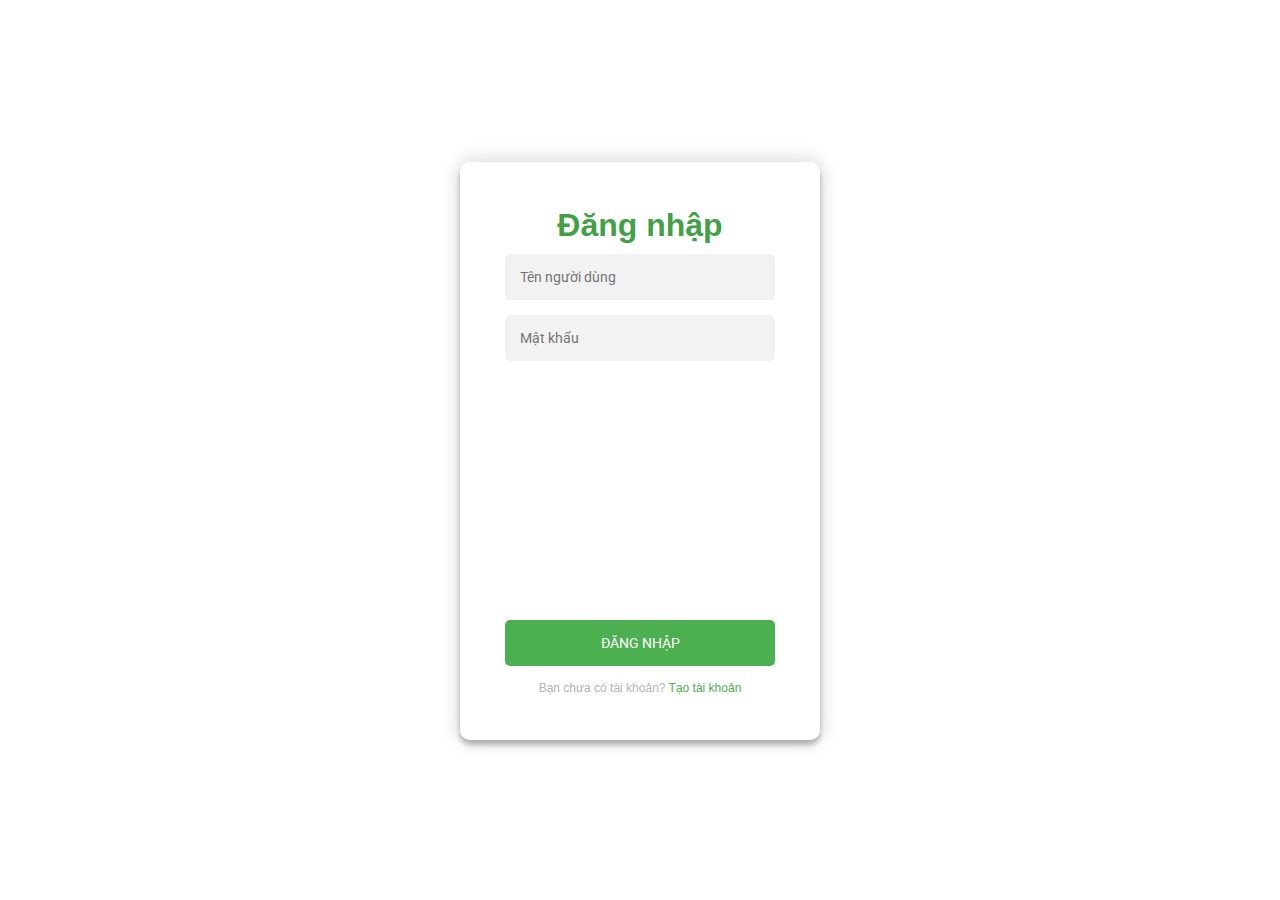
<file: login.html>
<!DOCTYPE html>
<html lang="en">
  <head>
    <meta charset="UTF-8" />
    <meta http-equiv="X-UA-Compatible" content="IE=edge" />
    <meta name="viewport" content="width=device-width, initial-scale=1.0" />
    <link rel="stylesheet" href="login.css" />
    <link rel="stylesheet" href="lienhe.css">
    <script
      src="https://code.jquery.com/jquery-3.6.4.js"
      integrity="sha256-a9jBBRygX1Bh5lt8GZjXDzyOB+bWve9EiO7tROUtj/E="
      crossorigin="anonymous"
    ></script>
    <title>Đăng nhập</title>
  </head>
  <body>
    <div class="login-page">
      <div class="form">
        <form class="register-form">
          <h1>Đăng ký</h1>
          <input type="text" placeholder="Tên người dùng" /><label
            id="check"
          ></label>
          <input type="password" placeholder="Mật khẩu" /><label></label>
          <input type="text" placeholder="Địa chỉ email" />
          <button onclick="checkdata()">Tạo tài khoản</button>
          <p class="message">Bạn đã có tài khoản? <a href="#">Đăng nhập</a></p>
        </form>
        <form class="login-form">
          <h1>Đăng nhập</h1>
          <input type="text" id="user" placeholder="Tên người dùng" />
          <input class="password" type="password" placeholder="Mật khẩu" />
          <svg xmlns="http://www.w3.org/2000/svg" viewBox="0 0 576 512"></svg>
          <button onclick="checkdata()">Đăng nhập</button>
          <p class="message">
            Bạn chưa có tài khoản? <a id="login-href" href="trangchu.html">Tạo tài khoản</a>
          </p>
        </form>
      </div>
    </div>
  </body>
  <script>
    $(".message a").click(function () {
      $("form").animate({ height: "toggle", opacity: "toggle" }, "slow");
    });
    function checkdata() {
      var data = document.getElementById("user");
      var data_user = data.value;
      if (data_user != "") {

        // window.location.href = "https://www.facebook.com/iutlinhs1";
        alert("Please enter");
        window.preventDefault();
      } 
      else {
        alert("Please enter");
      }
    }
  </script>
</html>
</file>
<file: login.css>
@import url(https://fonts.googleapis.com/css?family=Roboto:300);

.login-page {
  width: 360px;
  padding: 8% 0 0;
  margin: auto;

}
.form {
  position: relative;
  z-index: 1;
  background: #ffffff;
  max-width: 360px;
  margin: 0 auto 100px;
  padding: 45px;
  text-align: center;
  border-radius: 10px;
  box-shadow: 0 0 20px 0 rgba(0, 0, 0, 0.2), 0 5px 5px 0 rgba(0, 0, 0, 0.24);
}
.form h1 {
  font-family: "Trebuchet MS", "Lucida Sans Unicode", "Lucida Grande",
    "Lucida Sans", Arial, sans-serif;
  color: #43a047;
  margin: 0 0 10px 0;
}
.form input {
  font-family: "Roboto", sans-serif;
  outline: 0;
  background: #f2f2f2;
  width: 100%;
  border: 0;
  margin: 0 0 15px;
  padding: 15px;
  box-sizing: border-box;
  font-size: 14px;
  border-radius: 5px;
}
.login-form input[type="text"]::after {
    content: "";
    background-color: #000000;
    width:30px;
    height:10px;
    position:absolute;
}
.form button {
  font-family: "Roboto", sans-serif;
  text-transform: uppercase;
  outline: 0;
  background: #4caf50;
  width: 100%;
  border: 0;
  padding: 15px;
  color: #ffffff;
  font-size: 14px;
  -webkit-transition: all 0.3 ease;
  transition: all 0.3 ease;
  cursor: pointer;
  border-radius: 5px;
}
.form button:hover,
.form button:active,
.form button:focus {
  background: #43a047;
}
.form .message {
  margin: 15px 0 0;
  color: #b3b3b3;
  font-size: 12px;
}
.form .message a {
  color: #4caf50;
  text-decoration: none;
}
.form .register-form {
  display: none;
}
.container {
  position: relative;
  z-index: 1;
  max-width: 300px;
  margin: 0 auto;
}
.container:before,
.container:after {
  content: "";
  display: block;
  clear: both;
}
.container .info {
  margin: 50px auto;
  text-align: center;
}
.container .info h1 {
  margin: 0 0 15px;
  padding: 0;
  font-size: 36px;
  font-weight: 300;
  color: #1a1a1a;
}
.container .info span {
  color: #4d4d4d;
  font-size: 12px;
}
.container .info span a {
  color: #000000;
  text-decoration: none;
}
.container .info span .fa {
  color: #ef3b3a;
}
body {
    background-image: url('https://media.istockphoto.com/id/1386575844/video/4k-technology-abstract-network-background-loopable.jpg?b=1&s=640x640&k=20&c=SDIb8_lBgJlYRn16FqizkJFMk-hCVDSb2l9PVIElV50=');
    background-size: cover;
  font-family: "Roboto", sans-serif;
  -webkit-font-smoothing: antialiased;
  -moz-osx-font-smoothing: grayscale;
  overflow-y: hidden;
}
</file>
<file: lienhe.css>
@import url("https://fonts.googleapis.com/css2?family=Rubik:ital@0;1&display=swap");

:root {
  --cl-head: #c6b9b9;
  --bd-cl-menu-gio-hang: rgba(0, 0, 0, 0.1);
  --cl-hover: #ff5440;
  --body-color-a: #fff;
  --bg-cl-ipt-btn: #e8e8e1;
}

* {
  margin: 0;
  padding: 0;
}

body {
  width: 100vw;
  min-height: 100vh;
  display: flex;
  flex-direction: column;
  overflow-x: hidden;
  overflow-wrap: break-word;
  font-family: "Roboto Slab", sans-serif;
}

/* Phần đầu trang */
.header {
  max-width: 99vw;
  height: 82px;
  position: fixed;
  top: 0;
  left: 0;
  display: flex;
  flex-direction: column;
  z-index: 15;
  transition: height 1s ease;
}

  
nav.menu #main-menu li:last-child .icon-search {
  margin-left: 5px;
  min-width: 30px;
  min-height: 20px;
  max-height: 20px;
  max-width: 200px;
  border-radius: 50%;
  background-color: transparent;
  display: flex;
  justify-content: center;
  align-items: center;
  box-sizing: border-box;
}
nav.menu #main-menu li:last-child input {
  width: 0px;
  height: 25px;
  opacity: 0;
  border: none;
  transition: width 0.25s ease-in, opacity 0.25s ease-in;
}
nav.menu #main-menu li:last-child .icon-search button{
  width: 30px;
  height: 30px;
  border-radius: 50%;
  border: 1px solid #fff;
}

nav.menu #main-menu li:last-child .icon-search:hover input {
  width: 160px;
  height: 20px;
  padding: 5px 5px;
  opacity: 1;
  border: none;
  border-top-left-radius: 10px;
  border-bottom-left-radius: 10px;
  border-top-right-radius: 5px;
  transform: translateX(20px);
  outline: none;

}
nav.menu #main-menu li:last-child .icon-search:hover button {
  width: 30px;
  height: 30px;
  border-radius: 50%;
  z-index: 1;
  border:1px solid #fff;
  cursor: pointer;
  background:#0095d1;
}
nav.menu #main-menu li:last-child .icon-search:hover input::placeholder {
  opacity: 0.7;
}


#body {
  position: relative;
}

#body .container {
  margin-top: 54px;
  height: 11.5em;
  background-image: url("dog-wallpaper-1.jpg");
  background-size: cover;
  background-position-y: -225px;
  display: flex;
  flex-direction: column;
  justify-content: center;
  align-items: center;
  font-family: "Roboto Slab", sans-serif;
  text-transform: uppercase;
  color: var(--body-color-a);
  box-sizing: border-box;
  font-weight: 700;
}

#body .container h1 {
  margin-bottom: 10px;
}

#body .container a {
  text-decoration: none;
  padding: 10px;
  color: var(--body-color-a);
}

#body .container a:hover {
  color: var(--cl-hover);
}

.form-ct-map {
  padding: 50px 20px;
  display: flex;
  background-color: #bab8b8;
  flex-wrap: wrap;
}

.form-ct-map .map iframe {
  width: 600px;
  height: 580px;
}

.form-ct-map .form-input {
  width: 39em;
  height: 580px;
  display: flex;
  flex-direction: column;
  justify-content: center;
  align-items: center;
}

.form-ct-map .form-input .form-head {
  display: flex;
  justify-content: space-evenly;
}

.form-ct-map .form-input .ima-head {
  margin: 25px 20px;
}

.form-ct-map .form-input .ima-head img {
  width: 100px;
  height: 100px;
}

.form-ct-map .form-input .address ul.main-adr {
  display: flex;
  flex-direction: column;
  justify-content: last baseline;
  font-family: "Roboto Slab", sans-serif;
  font-size: 19px;
  font-weight: 600;
}

.form-ct-map .form-input .address ul.main-adr li {
  list-style: none;
  margin: 15px;
  color: #000;
}

.form-ct-map .form-input .address ul.main-adr li a {
  text-decoration: none;
  color: #000;
}

.form-ct-map .form-input .form-input-layout {
  width: 600px;
  display: flex;
  flex-direction: column;
  justify-content: center;
  align-items: center;
}

.form-ct-map .form-input .form-input-layout .heading-form {
  width: 100%;
  display: flex;
  flex-direction: column;
  align-items: center;
  margin: 20px 0;
  font-family: "Roboto Slab", sans-serif;
  text-transform: uppercase;
}

.form-ct-map .form-input .form {
  width: 600px;
  height: 400px;
  padding: 30px 0;
  box-sizing: border-box;
  background: rgb(151, 169, 169);
  font-family: "Roboto Slab", sans-serif;
  border-radius: 10px;
}

.form-ct-map .form-input .form h1 {
  text-align: center;
  text-transform: uppercase;
  margin-bottom: 10px;
}

.form-ct-map .form-input .form .info {
  display: flex;
  height: 40px;
  justify-content: space-evenly;
  box-sizing: border-box;
  margin: 5px;
}

.form-ct-map .form-input .form .ipt-set {
  width: 250px;
  height: 35px;
  border-radius: 15px;
  border: none;
  box-sizing: border-box;
  background-color: var(--bg-cl-ipt-btn);
  padding: 10px;
}

.form-ct-map .form-input .form .ipt-set:focus {
  box-shadow: inset 0 0 5px 2px #193016;
  outline: none;
}
.form-ct-map .form-input .form .info-textarea {
  height: 160px;
  margin: 10px 0;
}
.form-ct-map .form-input .form .info-textarea textarea {
  min-height: 150px;
  max-height: 150px;
  min-width: 530px;
  max-width: 530px;
  background-color: var(--bg-cl-ipt-btn);
  border: none;
  border-radius: 15px;
  padding: 10px;
  box-sizing: border-box;
}
.form-ct-map .form-input .form .info-textarea textarea:focus {
  border: inset 0 0 5px 2px #193016;
  outline: none;
}
.form-ct-map .form-input .form .submit button#form-btn {
  width: 300px;
  height: 50px;
  border-radius: 5px;
  border: none;
  color: rgba(0, 0, 0, 0.5);
  font-size: 15px;
  font-weight: 600;
  text-transform: uppercase;
  background-color: var(--bg-cl-ipt-btn);
  transition: all 0.25s linear;
}

.form-ct-map .form-input .form .submit button#form-btn:hover {
  background-color: rgba(116, 111, 111, 0.5);
  cursor: pointer;
  color: #fff;
}
</file>
